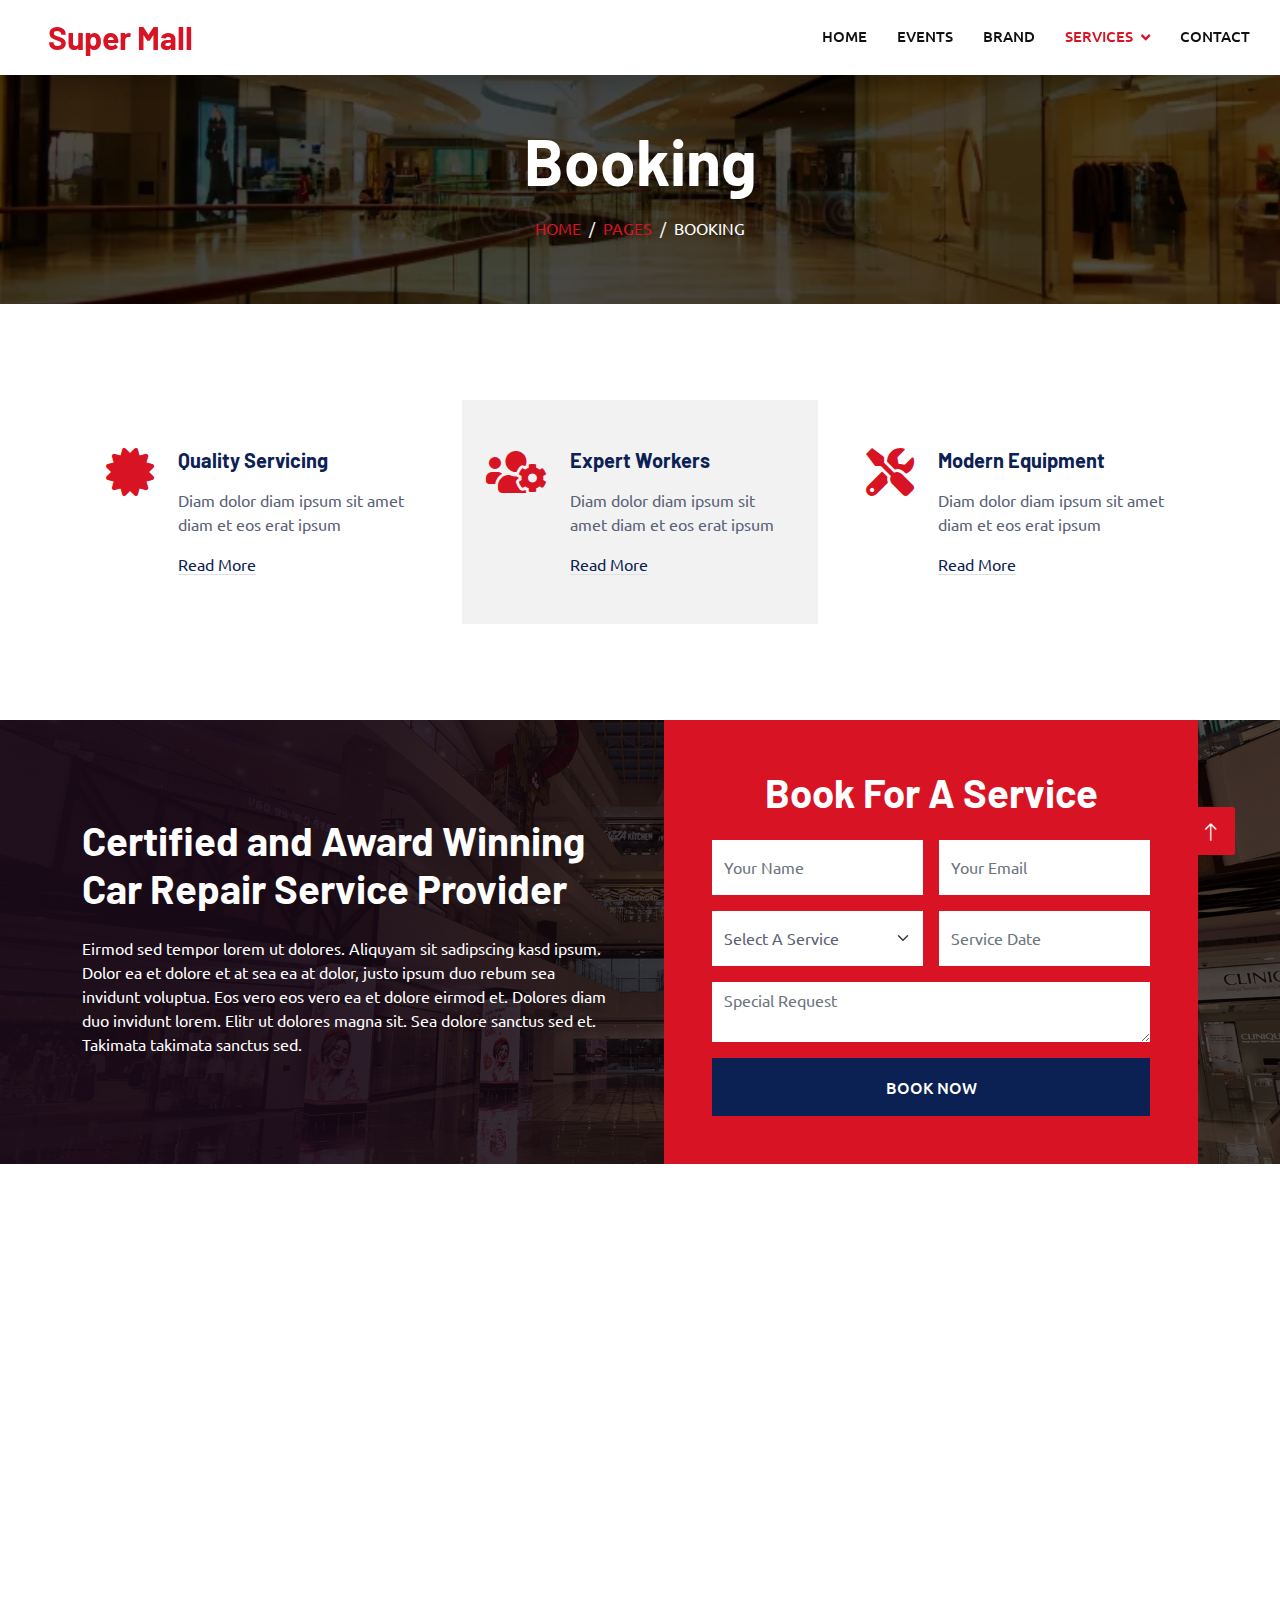
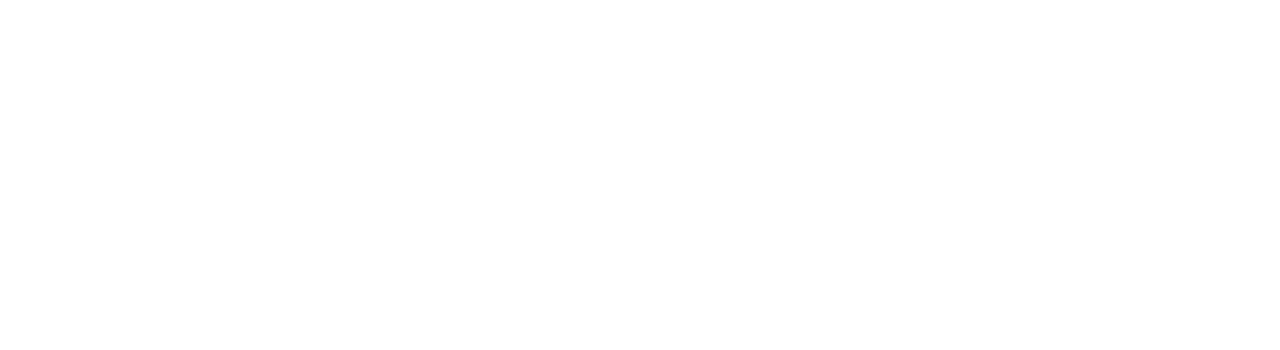
<file: booking.html>
<!DOCTYPE html>
<html lang="en">

<head>
    <meta charset="utf-8">
    <title>Mall-website-clone</title>
    <meta content="width=device-width, initial-scale=1.0" name="viewport">
    <meta content="" name="keywords">
    <meta content="" name="description">

    <!-- Favicon -->
    <link href="img/favicon.ico" rel="icon">

    <!-- Google Web Fonts -->
    <link rel="preconnect" href="https://fonts.googleapis.com">
    <link rel="preconnect" href="https://fonts.gstatic.com" crossorigin>
    <link href="https://fonts.googleapis.com/css2?family=Barlow:wght@600;700&family=Ubuntu:wght@400;500&display=swap" rel="stylesheet"> 

    <!-- Icon Font Stylesheet -->
    <link href="https://cdnjs.cloudflare.com/ajax/libs/font-awesome/5.10.0/css/all.min.css" rel="stylesheet">
    <link href="https://cdn.jsdelivr.net/npm/bootstrap-icons@1.4.1/font/bootstrap-icons.css" rel="stylesheet">

    <!-- Libraries Stylesheet -->
    <link href="lib/animate/animate.min.css" rel="stylesheet">
    <link href="lib/owlcarousel/assets/owl.carousel.min.css" rel="stylesheet">
    <link href="lib/tempusdominus/css/tempusdominus-bootstrap-4.min.css" rel="stylesheet" />

    <!-- Customized Bootstrap Stylesheet -->
    <link href="css/bootstrap.min.css" rel="stylesheet">

    <!-- Template Stylesheet -->
    <link href="css/style.css" rel="stylesheet">
</head>

<body>
    <!-- Spinner Start -->
    <div id="spinner" class="show bg-white position-fixed translate-middle w-100 vh-100 top-50 start-50 d-flex align-items-center justify-content-center">
        <div class="spinner-border text-primary" style="width: 3rem; height: 3rem;" role="status">
            <span class="sr-only">Loading...</span>
        </div>
    </div>
    <!-- Spinner End -->



    <!-- Navbar Start -->
    <nav class="navbar navbar-expand-lg bg-white navbar-light shadow sticky-top p-0">
        <a href="index.html" class="navbar-brand d-flex align-items-center px-4 px-lg-5">
            <h2 class="m-0 text-primary"><i class=""></i>Super Mall</h2>
        </a>
        <button type="button" class="navbar-toggler me-4" data-bs-toggle="collapse" data-bs-target="#navbarCollapse">
            <span class="navbar-toggler-icon"></span>
        </button>
        <div class="collapse navbar-collapse" id="navbarCollapse">
            <div class="navbar-nav ms-auto p-4 p-lg-0">
                <a href="index.html" class="nav-item nav-link">Home</a>
                <a href="Events.html" class="nav-item nav-link">Events</a>
                <a href="brand.html" class="nav-item nav-link">Brand</a>
                <div class="nav-item dropdown">
                    <a href="#" class="nav-link dropdown-toggle active" data-bs-toggle="dropdown">Services</a>
                    <div class="dropdown-menu fade-up m-0">
                        <a href="booking.html" class="dropdown-item active">Booking</a>
                        <a href="team.html" class="dropdown-item">Technicians</a>
                        <a href="testimonial.html" class="dropdown-item">Testimonial</a>
                    </div>
                </div>
                <a href="contact.html" class="nav-item nav-link">Contact</a>
            </div>
           
        </div>
    </nav>
    <!-- Navbar End -->


    <!-- Page Header Start -->
    <div class="container-fluid page-header mb-5 p-0" style="background-image: url(img/events.webp);">
        <div class="container-fluid page-header-inner py-5">
            <div class="container text-center">
                <h1 class="display-3 text-white mb-3 animated slideInDown">Booking</h1>
                <nav aria-label="breadcrumb">
                    <ol class="breadcrumb justify-content-center text-uppercase">
                        <li class="breadcrumb-item"><a href="#">Home</a></li>
                        <li class="breadcrumb-item"><a href="#">Pages</a></li>
                        <li class="breadcrumb-item text-white active" aria-current="page">Booking</li>
                    </ol>
                </nav>
            </div>
        </div>
    </div>
    <!-- Page Header End -->


    <!-- Service Start -->
    <div class="container-xxl py-5">
        <div class="container">
            <div class="row g-4">
                <div class="col-lg-4 col-md-6 wow fadeInUp" data-wow-delay="0.1s">
                    <div class="d-flex py-5 px-4">
                        <i class="fa fa-certificate fa-3x text-primary flex-shrink-0"></i>
                        <div class="ps-4">
                            <h5 class="mb-3">Quality Servicing</h5>
                            <p>Diam dolor diam ipsum sit amet diam et eos erat ipsum</p>
                            <a class="text-secondary border-bottom" href="">Read More</a>
                        </div>
                    </div>
                </div>
                <div class="col-lg-4 col-md-6 wow fadeInUp" data-wow-delay="0.3s">
                    <div class="d-flex bg-light py-5 px-4">
                        <i class="fa fa-users-cog fa-3x text-primary flex-shrink-0"></i>
                        <div class="ps-4">
                            <h5 class="mb-3">Expert Workers</h5>
                            <p>Diam dolor diam ipsum sit amet diam et eos erat ipsum</p>
                            <a class="text-secondary border-bottom" href="">Read More</a>
                        </div>
                    </div>
                </div>
                <div class="col-lg-4 col-md-6 wow fadeInUp" data-wow-delay="0.5s">
                    <div class="d-flex py-5 px-4">
                        <i class="fa fa-tools fa-3x text-primary flex-shrink-0"></i>
                        <div class="ps-4">
                            <h5 class="mb-3">Modern Equipment</h5>
                            <p>Diam dolor diam ipsum sit amet diam et eos erat ipsum</p>
                            <a class="text-secondary border-bottom" href="">Read More</a>
                        </div>
                    </div>
                </div>
            </div>
        </div>
    </div>
    <!-- Service End -->


    <!-- Booking Start -->
    <div class="container-fluid bg-secondary booking my-5 wow fadeInUp" data-wow-delay="0.1s">
        <div class="container">
            <div class="row gx-5">
                <div class="col-lg-6 py-5">
                    <div class="py-5">
                        <h1 class="text-white mb-4">Certified and Award Winning Car Repair Service Provider</h1>
                        <p class="text-white mb-0">Eirmod sed tempor lorem ut dolores. Aliquyam sit sadipscing kasd ipsum. Dolor ea et dolore et at sea ea at dolor, justo ipsum duo rebum sea invidunt voluptua. Eos vero eos vero ea et dolore eirmod et. Dolores diam duo invidunt lorem. Elitr ut dolores magna sit. Sea dolore sanctus sed et. Takimata takimata sanctus sed.</p>
                    </div>
                </div>
                <div class="col-lg-6">
                    <div class="bg-primary h-100 d-flex flex-column justify-content-center text-center p-5 wow zoomIn" data-wow-delay="0.6s">
                        <h1 class="text-white mb-4">Book For A Service</h1>
                        <form>
                            <div class="row g-3">
                                <div class="col-12 col-sm-6">
                                    <input type="text" class="form-control border-0" placeholder="Your Name" style="height: 55px;">
                                </div>
                                <div class="col-12 col-sm-6">
                                    <input type="email" class="form-control border-0" placeholder="Your Email" style="height: 55px;">
                                </div>
                                <div class="col-12 col-sm-6">
                                    <select class="form-select border-0" style="height: 55px;">
                                        <option selected>Select A Service</option>
                                        <option value="1">Service 1</option>
                                        <option value="2">Service 2</option>
                                        <option value="3">Service 3</option>
                                    </select>
                                </div>
                                <div class="col-12 col-sm-6">
                                    <div class="date" id="date1" data-target-input="nearest">
                                        <input type="text"
                                            class="form-control border-0 datetimepicker-input"
                                            placeholder="Service Date" data-target="#date1" data-toggle="datetimepicker" style="height: 55px;">
                                    </div>
                                </div>
                                <div class="col-12">
                                    <textarea class="form-control border-0" placeholder="Special Request"></textarea>
                                </div>
                                <div class="col-12">
                                    <button class="btn btn-secondary w-100 py-3" type="submit">Book Now</button>
                                </div>
                            </div>
                        </form>
                    </div>
                </div>
            </div>
        </div>
    </div>
    <!-- Booking End -->


    <!-- Call To Action Start -->
    <div class="container-xxl py-5 wow fadeInUp" data-wow-delay="0.1s">
        <div class="container">
            <div class="row g-4">
                <div class="col-lg-8 col-md-6">
                    <h6 class="text-primary text-uppercase">// Call To Action //</h6>
                    <h1 class="mb-4">Have Any Pre Booking Question?</h1>
                    <p class="mb-0">Lorem diam ea sit dolor labore. Clita et dolor erat sed est lorem sed et sit. Diam sed duo magna erat et stet clita ea magna ea sed, sit labore magna lorem tempor justo rebum dolores. Eos dolor sea erat amet et, lorem labore lorem at dolores. Stet ea ut justo et, clita et et ipsum diam.</p>
                </div>
                <div class="col-lg-4 col-md-6">
                    <div class="bg-primary d-flex flex-column justify-content-center text-center h-100 p-4">
                        <h3 class="text-white mb-4"><i class="fa fa-phone-alt me-3"></i>+012 345 6789</h3>
                        <a href="" class="btn btn-secondary py-3 px-5">Contact Us<i class="fa fa-arrow-right ms-3"></i></a>
                    </div>
                </div>
            </div>
        </div>
    </div>
    <!-- Call To Action End -->


    <!-- Footer Start -->
    <div class="container-fluid bg-dark text-light footer pt-5 mt-5 wow fadeIn" data-wow-delay="0.1s">
        <div class="container py-5">
            <div class="row g-5">
                <div class="col-lg-3 col-md-6">
                    <h4 class="text-light mb-4">Address</h4>
                    <p class="mb-2"><i class="fa fa-map-marker-alt me-3"></i>123 Street, New York, USA</p>
                    <p class="mb-2"><i class="fa fa-phone-alt me-3"></i>+012 345 67890</p>
                    <p class="mb-2"><i class="fa fa-envelope me-3"></i>info@example.com</p>
                    <div class="d-flex pt-2">
                        <a class="btn btn-outline-light btn-social" href=""><i class="fab fa-twitter"></i></a>
                        <a class="btn btn-outline-light btn-social" href=""><i class="fab fa-facebook-f"></i></a>
                        <a class="btn btn-outline-light btn-social" href=""><i class="fab fa-youtube"></i></a>
                        <a class="btn btn-outline-light btn-social" href=""><i class="fab fa-linkedin-in"></i></a>
                    </div>
                </div>
                <div class="col-lg-3 col-md-6">
                    <h4 class="text-light mb-4">Opening Hours</h4>
                    <h6 class="text-light">Monday - Friday:</h6>
                    <p class="mb-4">09.00 AM - 09.00 PM</p>
                    <h6 class="text-light">Saturday - Sunday:</h6>
                    <p class="mb-0">09.00 AM - 12.00 PM</p>
                </div>
                <div class="col-lg-3 col-md-6">
                    <h4 class="text-light mb-4">Services</h4>
                    <a class="btn btn-link" href="">Online movies tickets</a>
                    <a class="btn btn-link" href="">Voucher offers</a>
                    <a class="btn btn-link" href="">Shopping offers</a>
                    <a class="btn btn-link" href="">Security</a>
                    <a class="btn btn-link" href="">Foods</a>
                </div>
                <div class="col-lg-3 col-md-6">
                    <h4 class="text-light mb-4">Newsletter</h4>
                    <p>Dolor amet sit justo amet elitr clita ipsum elitr est.</p>
                    <div class="position-relative mx-auto" style="max-width: 400px;">
                        <input class="form-control border-0 w-100 py-3 ps-4 pe-5" type="text" placeholder="Your email">
                        <button type="button" class="btn btn-primary py-2 position-absolute top-0 end-0 mt-2 me-2">SignUp</button>
                    </div>
                </div>
            </div>
        </div>
        <div class="container">
            <div class="copyright">
                <div class="row">
                    <div class="col-md-6 text-center text-md-start mb-3 mb-md-0">
                        &copy; <a class="border-bottom" href="#">Your Site Name</a>, All Right Reserved.

                        <!--/*** This template is free as long as you keep the footer author’s credit link/attribution link/backlink. If you'd like to use the template without the footer author’s credit link/attribution link/backlink, you can purchase the Credit Removal License from "https://htmlcodex.com/credit-removal". Thank you for your support. ***/-->
                        Designed By <a class="border-bottom" href="https://htmlcodex.com">HTML Codex</a>
                    </div>
                    <div class="col-md-6 text-center text-md-end">
                        <div class="footer-menu">
                            <a href="">Home</a>
                            <a href="">Cookies</a>
                            <a href="">Help</a>
                            <a href="">FQAs</a>
                        </div>
                    </div>
                </div>
            </div>
        </div>
    </div>
    <!-- Footer End -->


    <!-- Back to Top -->
    <a href="#" class="btn btn-lg btn-primary btn-lg-square back-to-top"><i class="bi bi-arrow-up"></i></a>


    <!-- JavaScript Libraries -->
    <script src="https://code.jquery.com/jquery-3.4.1.min.js"></script>
    <script src="https://cdn.jsdelivr.net/npm/bootstrap@5.0.0/dist/js/bootstrap.bundle.min.js"></script>
    <script src="lib/wow/wow.min.js"></script>
    <script src="lib/easing/easing.min.js"></script>
    <script src="lib/waypoints/waypoints.min.js"></script>
    <script src="lib/counterup/counterup.min.js"></script>
    <script src="lib/owlcarousel/owl.carousel.min.js"></script>
    <script src="lib/tempusdominus/js/moment.min.js"></script>
    <script src="lib/tempusdominus/js/moment-timezone.min.js"></script>
    <script src="lib/tempusdominus/js/tempusdominus-bootstrap-4.min.js"></script>

    <!-- Template Javascript -->
    <script src="js/main.js"></script>
</body>

</html>
</file>
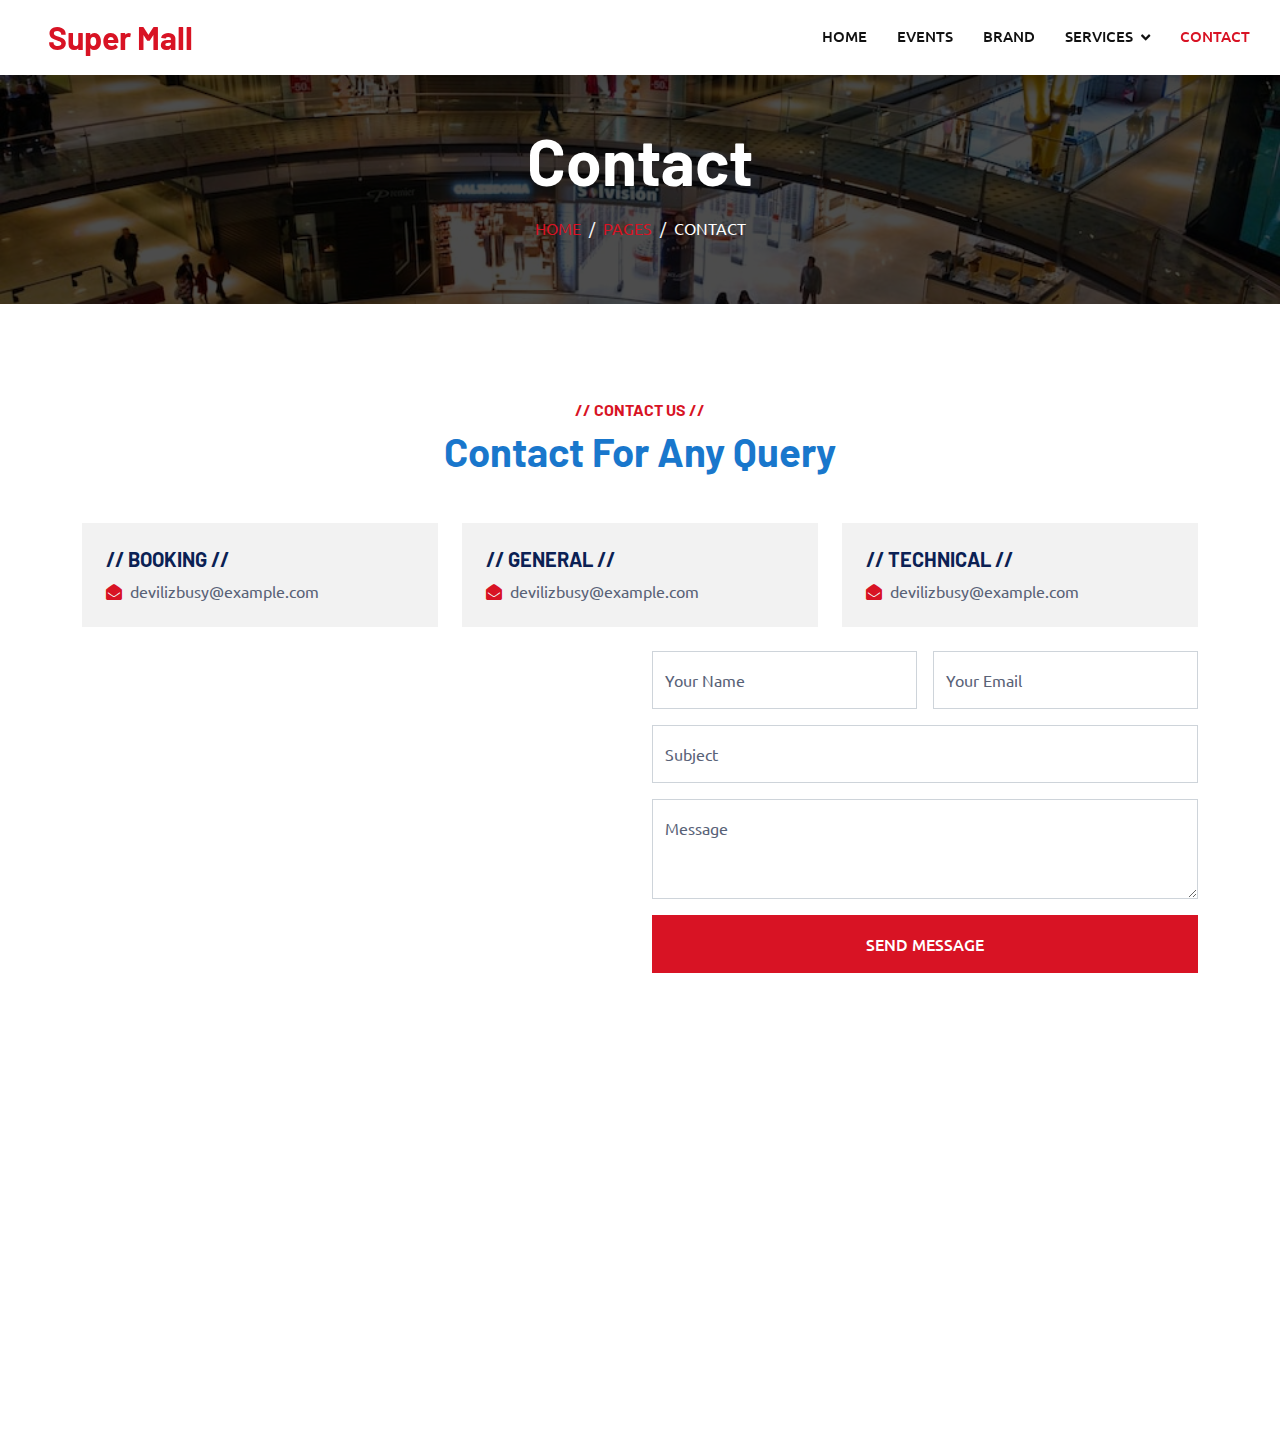
<file: contact.html>
<!DOCTYPE html>
<html lang="en">

<head>
    <meta charset="utf-8">
    <title>Mall-website-clone</title>
    <meta content="width=device-width, initial-scale=1.0" name="viewport">
    <meta content="" name="keywords">
    <meta content="" name="description">

    <!-- Favicon -->
    <link href="img/favicon.ico" rel="icon">

    <!-- Google Web Fonts -->
    <link rel="preconnect" href="https://fonts.googleapis.com">
    <link rel="preconnect" href="https://fonts.gstatic.com" crossorigin>
    <link href="https://fonts.googleapis.com/css2?family=Barlow:wght@600;700&family=Ubuntu:wght@400;500&display=swap" rel="stylesheet">

    <!-- Icon Font Stylesheet -->
    <link href="https://cdnjs.cloudflare.com/ajax/libs/font-awesome/5.10.0/css/all.min.css" rel="stylesheet">
    <link href="https://cdn.jsdelivr.net/npm/bootstrap-icons@1.4.1/font/bootstrap-icons.css" rel="stylesheet">

    <!-- Libraries Stylesheet -->
    <link href="lib/animate/animate.min.css" rel="stylesheet">
    <link href="lib/owlcarousel/assets/owl.carousel.min.css" rel="stylesheet">
    <link href="lib/tempusdominus/css/tempusdominus-bootstrap-4.min.css" rel="stylesheet" />

    <!-- Customized Bootstrap Stylesheet -->
    <link href="css/bootstrap.min.css" rel="stylesheet">

    <!-- Template Stylesheet -->
    <link href="css/style.css" rel="stylesheet">
</head>

<body>
    <!-- Spinner Start -->
    <div id="spinner" class="show bg-white position-fixed translate-middle w-100 vh-100 top-50 start-50 d-flex align-items-center justify-content-center">
        <div class="spinner-border text-primary" style="width: 3rem; height: 3rem;" role="status">
            <span class="sr-only">Loading...</span>
        </div>
    </div>
    <!-- Spinner End -->




    <!-- Navbar Start -->
    <nav class="navbar navbar-expand-lg bg-white navbar-light shadow sticky-top p-0">
        <a href="index.html" class="navbar-brand d-flex align-items-center px-4 px-lg-5">
            <h2 class="m-0 text-primary"><i class=""></i>Super Mall</h2>
        </a>
        <button type="button" class="navbar-toggler me-4" data-bs-toggle="collapse" data-bs-target="#navbarCollapse">
            <span class="navbar-toggler-icon"></span>
        </button>
        <div class="collapse navbar-collapse" id="navbarCollapse">
            <div class="navbar-nav ms-auto p-4 p-lg-0">
                <a href="index.html" class="nav-item nav-link">Home</a>
                <a href="Events.html" class="nav-item nav-link">Events</a>
                <a href="brand.html" class="nav-item nav-link">Brand</a>
                <div class="nav-item dropdown">
                    <a href="#" class="nav-link dropdown-toggle" data-bs-toggle="dropdown">Services</a>
                    <div class="dropdown-menu fade-up m-0">
                        <a href="booking.html" class="dropdown-item">Booking</a>
                        <a href="team.html" class="dropdown-item">Technicians</a>
                        <a href="testimonial.html" class="dropdown-item">Testimonial</a>
                    </div>
                </div>
                <a href="contact.html" class="nav-item nav-link active">Contact</a>
            </div>

        </div>
    </nav>
    <!-- Navbar End -->


    <!-- Page Header Start -->
    <div class="container-fluid page-header mb-5 p-0" style="background-image: url(img/mall-image-3.jfif);">
        <div class="container-fluid page-header-inner py-5">
            <div class="container text-center">
                <h1 class="display-3 text-white mb-3 animated slideInDown">Contact</h1>
                <nav aria-label="breadcrumb">
                    <ol class="breadcrumb justify-content-center text-uppercase">
                        <li class="breadcrumb-item"><a href="#">Home</a></li>
                        <li class="breadcrumb-item"><a href="#">Pages</a></li>
                        <li class="breadcrumb-item text-white active" aria-current="page">Contact</li>
                    </ol>
                </nav>
            </div>
        </div>
    </div>
    <!-- Page Header End -->


    <!-- Contact Start -->
    <div class="container-xxl py-5">
        <div class="container">
            <div class="text-center wow fadeInUp" data-wow-delay="0.1s">
                <h6 class="text-primary text-uppercase">// Contact Us //</h6>
                <h1 class="mb-5">Contact For Any Query</h1>
            </div>
            <div class="row g-4">
                <div class="col-12">
                    <div class="row gy-4">
                        <div class="col-md-4">
                            <div class="bg-light d-flex flex-column justify-content-center p-4">
                                <h5 class="text-uppercase">// Booking //</h5>
                                <p class="m-0"><i class="fa fa-envelope-open text-primary me-2"></i>devilizbusy@example.com</p>
                            </div>
                        </div>
                        <div class="col-md-4">
                            <div class="bg-light d-flex flex-column justify-content-center p-4">
                                <h5 class="text-uppercase">// General //</h5>
                                <p class="m-0"><i class="fa fa-envelope-open text-primary me-2"></i>devilizbusy@example.com</p>
                            </div>
                        </div>
                        <div class="col-md-4">
                            <div class="bg-light d-flex flex-column justify-content-center p-4">
                                <h5 class="text-uppercase">// Technical //</h5>
                                <p class="m-0"><i class="fa fa-envelope-open text-primary me-2"></i>devilizbusy@example.com</p>
                            </div>
                        </div>
                    </div>
                </div>
                <div class="col-md-6 wow fadeIn" data-wow-delay="0.1s">
                    <iframe class="position-relative rounded w-100 h-100" src="https://www.google.com/maps/embed?pb=!1m18!1m12!1m3!1d3001156.4288297426!2d-78.01371936852176!3d42.72876761954724!2m3!1f0!2f0!3f0!3m2!1i1024!2i768!4f13.1!3m3!1m2!1s0x4ccc4bf0f123a5a9%3A0xddcfc6c1de189567!2sNew%20York%2C%20USA!5e0!3m2!1sen!2sbd!4v1603794290143!5m2!1sen!2sbd"
                        frameborder="0" style="min-height: 350px; border:0;" allowfullscreen="" aria-hidden="false" tabindex="0"></iframe>
                </div>
                <div class="col-md-6">
                    <div class="wow fadeInUp" data-wow-delay="0.2s">

                        <form action="https://api.web3forms.com/submit" method="POST">
                            <div class="row g-3">
                                <div class="col-md-6">
                                    <input type="hidden" name="access_key" value="fd2f092d-ae9e-4be7-868c-8b6a0837e6c8">
                                    <div class="form-floating">
                                        <input type="text" class="form-control" id="name" placeholder="Your Name">
                                        <label for="name">Your Name</label>
                                    </div>
                                </div>
                                <div class="col-md-6">
                                    <div class="form-floating">
                                        <input type="email" class="form-control" id="email" placeholder="Your Email">
                                        <label for="email">Your Email</label>
                                    </div>
                                </div>
                                <div class="col-12">
                                    <div class="form-floating">
                                        <input type="text" class="form-control" id="subject" placeholder="Subject">
                                        <label for="subject">Subject</label>
                                    </div>
                                </div>
                                <div class="col-12">
                                    <div class="form-floating">
                                        <textarea class="form-control" placeholder="Leave a message here" id="message" style="height: 100px"></textarea>
                                        <label for="message">Message</label>
                                    </div>
                                </div>
                                <div class="col-12">
                                    <button class="btn btn-primary w-100 py-3" type="submit">Send Message</button>
                                </div>
                            </div>
                        </form>
                    </div>
                </div>
            </div>
        </div>
    </div>
    <!-- Contact End -->


    <!-- Footer Start -->
    <div class="container-fluid bg-dark text-light footer pt-5 mt-5 wow fadeIn" data-wow-delay="0.1s">
        <div class="container py-5">
            <div class="row g-5">
                <div class="col-lg-3 col-md-6">
                    <h4 class="text-light mb-4">Address</h4>
                    <p class="mb-2"><i class="fa fa-map-marker-alt me-3"></i>India</p>
                    <p class="mb-2"><i class="fa fa-phone-alt me-3"></i>+9112345679098</p>
                    <p class="mb-2"><i class="fa fa-envelope me-3"></i>devilizbusy@example.com</p>
                    <div class="d-flex pt-2">
                        <a class="btn btn-outline-light btn-social" href=""><i class="fab fa-twitter"></i></a>
                        <a class="btn btn-outline-light btn-social" href=""><i class="fab fa-facebook-f"></i></a>
                        <a class="btn btn-outline-light btn-social" href=""><i class="fab fa-youtube"></i></a>
                        <a class="btn btn-outline-light btn-social" href=""><i class="fab fa-linkedin-in"></i></a>
                    </div>
                </div>
                <div class="col-lg-3 col-md-6">
                    <h4 class="text-light mb-4">Opening Hours</h4>
                    <h6 class="text-light">Monday - Friday:</h6>
                    <p class="mb-4">09.00 AM - 06.00 PM</p>
                    <h6 class="text-light">Saturday - Sunday:</h6>
                    <p class="mb-0">09.00 AM - 12.00 PM</p>
                </div>
                <div class="col-lg-3 col-md-6">
                    <h4 class="text-light mb-4">Services</h4>
                    <a class="btn btn-link" href="">Online movies tickets</a>
                    <a class="btn btn-link" href="">Voucher offers</a>
                    <a class="btn btn-link" href="">Shopping offers</a>
                    <a class="btn btn-link" href="">Security</a>
                    <a class="btn btn-link" href="">Foods</a>
                </div>
                <div class="col-lg-3 col-md-6">
                    <h4 class="text-light mb-4">Newsletter</h4>
                    <p>Dolor amet sit justo amet elitr clita ipsum elitr est.</p>
                    <div class="position-relative mx-auto" style="max-width: 400px;">
                        <input class="form-control border-0 w-100 py-3 ps-4 pe-5" type="text" placeholder="Your email">
                        <button type="button" class="btn btn-primary py-2 position-absolute top-0 end-0 mt-2 me-2">SignUp</button>
                    </div>
                </div>
            </div>
        </div>

        <!-- Footer End -->


        <!-- Back to Top -->
        <a href="#" class="btn btn-lg btn-primary btn-lg-square back-to-top"><i class="bi bi-arrow-up"></i></a>


        <!-- JavaScript Libraries -->
        <script src="https://code.jquery.com/jquery-3.4.1.min.js"></script>
        <script src="https://cdn.jsdelivr.net/npm/bootstrap@5.0.0/dist/js/bootstrap.bundle.min.js"></script>
        <script src="lib/wow/wow.min.js"></script>
        <script src="lib/easing/easing.min.js"></script>
        <script src="lib/waypoints/waypoints.min.js"></script>
        <script src="lib/counterup/counterup.min.js"></script>
        <script src="lib/owlcarousel/owl.carousel.min.js"></script>
        <script src="lib/tempusdominus/js/moment.min.js"></script>
        <script src="lib/tempusdominus/js/moment-timezone.min.js"></script>
        <script src="lib/tempusdominus/js/tempusdominus-bootstrap-4.min.js"></script>

        <!-- Template Javascript -->
        <script src="js/main.js"></script>
</body>

</html>
</file>
<file: css/style.css>
/********** Template CSS **********/

:root {
    --primary: #D81324;
    --secondary: #0B2154;
    --light: #F2F2F2;
    --dark: #111111;
}

.fw-medium {
    font-weight: 600 !important;
}

.back-to-top {
    position: fixed;
    display: none;
    right: 45px;
    bottom: 45px;
    z-index: 99;
}


/*** Spinner ***/

#spinner {
    opacity: 0;
    visibility: hidden;
    transition: opacity .5s ease-out, visibility 0s linear .5s;
    z-index: 99999;
}

#spinner.show {
    transition: opacity .5s ease-out, visibility 0s linear 0s;
    visibility: visible;
    opacity: 1;
}


/*** Button ***/

.btn {
    font-weight: 500;
    text-transform: uppercase;
    transition: .5s;
}

.btn.btn-primary,
.btn.btn-secondary {
    color: #FFFFFF;
}

.btn-square {
    width: 38px;
    height: 38px;
}

.btn-sm-square {
    width: 32px;
    height: 32px;
}

.btn-lg-square {
    width: 48px;
    height: 48px;
}

.btn-square,
.btn-sm-square,
.btn-lg-square {
    padding: 0;
    display: flex;
    align-items: center;
    justify-content: center;
    font-weight: normal;
    border-radius: 2px;
}


/*** Navbar ***/

.navbar .dropdown-toggle::after {
    border: none;
    content: "\f107";
    font-family: "Font Awesome 5 Free";
    font-weight: 900;
    vertical-align: middle;
    margin-left: 8px;
}

.navbar-light .navbar-nav .nav-link {
    margin-right: 30px;
    padding: 25px 0;
    color: #FFFFFF;
    font-size: 15px;
    text-transform: uppercase;
    outline: none;
}

.navbar-light .navbar-nav .nav-link:hover,
.navbar-light .navbar-nav .nav-link.active {
    color: var(--primary);
}

@media (max-width: 991.98px) {
    .navbar-light .navbar-nav .nav-link {
        margin-right: 0;
        padding: 10px 0;
    }
    .navbar-light .navbar-nav {
        border-top: 1px solid #EEEEEE;
    }
}

.navbar-light .navbar-brand,
.navbar-light a.btn {
    height: 75px;
}

.navbar-light .navbar-nav .nav-link {
    color: var(--dark);
    font-weight: 500;
}

.navbar-light.sticky-top {
    top: -100px;
    transition: .5s;
}

@media (min-width: 992px) {
    .navbar .nav-item .dropdown-menu {
        display: block;
        border: none;
        margin-top: 0;
        top: 150%;
        opacity: 0;
        visibility: hidden;
        transition: .5s;
    }
    .navbar .nav-item:hover .dropdown-menu {
        top: 100%;
        visibility: visible;
        transition: .5s;
        opacity: 1;
    }
}


/*** Header ***/

.carousel-caption {
    top: 0;
    left: 0;
    right: 0;
    bottom: 0;
    background: rgba(0, 0, 0, .7);
    z-index: 1;
}

.carousel-control-prev,
.carousel-control-next {
    width: 10%;
}

.carousel-control-prev-icon,
.carousel-control-next-icon {
    width: 3rem;
    height: 3rem;
}

@media (max-width: 768px) {
    #header-carousel .carousel-item {
        position: relative;
        min-height: 450px;
    }
    #header-carousel .carousel-item img {
        position: absolute;
        width: 100%;
        height: 100%;
        object-fit: cover;
    }
}

.page-header {
    background-position: center center;
    background-repeat: no-repeat;
    background-size: cover;
}

.page-header-inner {
    background: rgba(0, 0, 0, .7);
}

.breadcrumb-item+.breadcrumb-item::before {
    color: var(--light);
}


/*** Facts ***/

.fact {
    background: linear-gradient(rgba(0, 0, 0, .7), rgba(0, 0, 0, .7)), url(../img/elante-home-banner1.png);
    background-position: center center;
    background-repeat: no-repeat;
    background-size: cover;
}


/*** Service ***/

.service .nav .nav-link {
    background: var(--light);
    transition: .3s;
}

.service .nav .nav-link.active {
    background: var(--primary);
}

.service .nav .nav-link.active h4 {
    color: #FFFFFF !important;
}


/*** Booking ***/

.booking {
    background: linear-gradient(rgba(0, 0, 0, .7), rgba(0, 0, 0, .7)), url(../img/elante-home-banner3.png) center center no-repeat;
    background-size: cover;
}

.bootstrap-datetimepicker-widget.bottom {
    top: auto !important;
}

.bootstrap-datetimepicker-widget .table * {
    border-bottom-width: 0px;
}

.bootstrap-datetimepicker-widget .table th {
    font-weight: 500;
}

.bootstrap-datetimepicker-widget.dropdown-menu {
    padding: 10px;
    border-radius: 2px;
}

.bootstrap-datetimepicker-widget table td.active,
.bootstrap-datetimepicker-widget table td.active:hover {
    background: var(--primary);
}

.bootstrap-datetimepicker-widget table td.today::before {
    border-bottom-color: var(--primary);
}


/*** Team ***/

.team-item .team-overlay {
    display: flex;
    align-items: center;
    justify-content: center;
    background: var(--primary);
    transform: scale(0);
    transition: .5s;
}

.team-item:hover .team-overlay {
    transform: scale(1);
}

.team-item .team-overlay .btn {
    color: var(--primary);
    background: #FFFFFF;
}

.team-item .team-overlay .btn:hover {
    color: #FFFFFF;
    background: var(--secondary)
}


/*** Testimonial ***/

.testimonial-carousel .owl-item .testimonial-text,
.testimonial-carousel .owl-item.center .testimonial-text * {
    transition: .5s;
}

.testimonial-carousel .owl-item.center .testimonial-text {
    background: var(--primary) !important;
}

.testimonial-carousel .owl-item.center .testimonial-text * {
    color: #FFFFFF !important;
}

.testimonial-carousel .owl-dots {
    margin-top: 24px;
    display: flex;
    align-items: flex-end;
    justify-content: center;
}

.testimonial-carousel .owl-dot {
    position: relative;
    display: inline-block;
    margin: 0 5px;
    width: 15px;
    height: 15px;
    border: 1px solid #CCCCCC;
    transition: .5s;
}

.testimonial-carousel .owl-dot.active {
    background: var(--primary);
    border-color: var(--primary);
}


/*** Footer ***/

.footer {
    background: linear-gradient(rgba(0, 0, 0, .9), rgba(0, 0, 0, .9)), url(../img/elante-home-banner4.png) center center no-repeat;
    background-size: cover;
}

.footer .btn.btn-social {
    margin-right: 5px;
    width: 35px;
    height: 35px;
    display: flex;
    align-items: center;
    justify-content: center;
    color: var(--light);
    border: 1px solid #FFFFFF;
    border-radius: 35px;
    transition: .3s;
}

.footer .btn.btn-social:hover {
    color: var(--primary);
}

.footer .btn.btn-link {
    display: block;
    margin-bottom: 5px;
    padding: 0;
    text-align: left;
    color: #FFFFFF;
    font-size: 15px;
    font-weight: normal;
    text-transform: capitalize;
    transition: .3s;
}

.footer .btn.btn-link::before {
    position: relative;
    content: "\f105";
    font-family: "Font Awesome 5 Free";
    font-weight: 900;
    margin-right: 10px;
}

.footer .btn.btn-link:hover {
    letter-spacing: 1px;
    box-shadow: none;
}

.footer .copyright {
    padding: 25px 0;
    font-size: 15px;
    border-top: 1px solid rgba(256, 256, 256, .1);
}

.footer .copyright a {
    color: var(--light);
}

.footer .footer-menu a {
    margin-right: 15px;
    padding-right: 15px;
    border-right: 1px solid rgba(255, 255, 255, .3);
}

.footer .footer-menu a:last-child {
    margin-right: 0;
    padding-right: 0;
    border-right: none;
}


/* other projects start */


/*--------------------------------------------------------------
# Counts
--------------------------------------------------------------*/

.counts {
    background: #c90dda;
    padding: 70px 0 60px;
}

.counts .count-box {
    padding: 30px 30px 25px 30px;
    width: 100%;
    position: relative;
    text-align: center;
    background: #fff;
}

.counts .count-box i {
    position: absolute;
    top: -25px;
    left: 50%;
    transform: translateX(-50%);
    font-size: 20px;
    background: #1977cc;
    color: #fff;
    border-radius: 50px;
    display: inline-flex;
    align-items: center;
    justify-content: center;
    width: 48px;
    height: 48px;
}

.counts .count-box span {
    font-size: 36px;
    display: block;
    font-weight: 600;
    color: #082744;
}

.counts .count-box p {
    padding: 0;
    margin: 0;
    font-family: "Raleway", sans-serif;
    font-size: 14px;
}


/*--------------------------------------------------------------
# Services
--------------------------------------------------------------*/

.services .icon-box {
    text-align: center;
    border: 1px solid #d5e1ed;
    padding: 80px 20px;
    transition: all ease-in-out 0.3s;
}

.services .icon-box .icon {
    margin: 0 auto;
    width: 64px;
    height: 64px;
    background: #1977cc;
    border-radius: 5px;
    transition: all 0.3s ease-out 0s;
    display: flex;
    align-items: center;
    justify-content: center;
    margin-bottom: 20px;
    transform-style: preserve-3d;
}

.services .icon-box .icon i {
    color: #fff;
    font-size: 28px;
}

.services .icon-box .icon::before {
    position: absolute;
    content: "";
    left: -8px;
    top: -8px;
    height: 100%;
    width: 100%;
    background: #badaf7;
    border-radius: 5px;
    transition: all 0.3s ease-out 0s;
    transform: translateZ(-1px);
}

.services .icon-box h4 {
    font-weight: 700;
    margin-bottom: 15px;
    font-size: 24px;
}

.services .icon-box h4 a {
    color: #2c4964;
}

.services .icon-box p {
    line-height: 24px;
    font-size: 14px;
    margin-bottom: 0;
}

.services .icon-box:hover {
    background: #1977cc;
    border-color: #1977cc;
}

.services .icon-box:hover .icon {
    background: #fff;
}

.services .icon-box:hover .icon i {
    color: #1977cc;
}

.services .icon-box:hover .icon::before {
    background: #3291e6;
}

.services .icon-box:hover h4 a,
.services .icon-box:hover p {
    color: #fff;
}


/* button */

.button {
    text-align: center;
    padding: 2%;
}


/* Others projects end */


/* Recent Blog Posts Section  start*/

.recent-posts .post-box {
    transition: 0.3s;
    height: 100%;
    overflow: hidden;
    position: relative;
    display: flex;
    flex-direction: column;
}

.recent-posts .post-box .post-img {
    overflow: hidden;
    position: relative;
}

.recent-posts .post-box .post-img img {
    transition: 0.5s;
}

.recent-posts .post-box .meta {
    margin-top: 15px;
}

.recent-posts .post-box .meta .post-date {
    font-size: 15px;
    font-weight: 400;
    color: var(--color-primary);
}

.recent-posts .post-box .meta .post-author {
    font-size: 15px;
    font-weight: 400;
    color: var(--color-secondary);
}

.recent-posts .post-box .post-title {
    font-size: 18px;
    color: var(--color-secondary);
    font-weight: 700;
    margin: 15px 0 0 0;
    position: relative;
    transition: 0.3s;
}

.recent-posts .post-box p {
    margin: 15px 0 0 0;
    color: rgba(27, 47, 69, 0.7);
}

.recent-posts .post-box .readmore {
    display: flex;
    align-items: center;
    font-weight: 600;
    line-height: 1;
    transition: 0.3s;
    margin-top: 15px;
}

.recent-posts .post-box .readmore i {
    line-height: 0;
    margin-left: 4px;
    font-size: 18px;
}

.recent-posts .post-box:hover .post-title {
    color: var(--color-primary);
}

.recent-posts .post-box:hover .post-img img {
    transform: scale(1.1);
}


/* End Recent Blog Posts Section */


/* Change image on click start */

.features .nav-tabs {
    border: 0;
}

.features .nav-link {
    border: 0;
    padding: 25px 20px;
    color: var(--color-secondary);
    box-shadow: 5px 5px 25px rgba(var(--color-secondary-rgb), 0.15);
    border-radius: 0;
    display: flex;
    align-items: center;
    justify-content: center;
    flex-direction: column;
    transition: 0s;
    cursor: pointer;
    height: 100%;
}

.features .nav-link i {
    font-size: 32px;
    line-height: 0;
}

.features .nav-link h4 {
    font-size: 20px;
    font-weight: 600;
    margin: 10px 0 0 0;
    color: var(--color-secondary);
}

.features .nav-link:hover {
    color: var(--color-primary);
}

.features .nav-link.active {
    transition: 0.3s;
    background: var(--color-secondary) linear-gradient(rgba(var(--color-primary-rgb), 0.95), rgba(var(--color-primary-rgb), 0.6));
    border-color: var(--color-primary);
}

.features .nav-link.active h4 {
    color: var(--color-white);
}

.features .nav-link.active i {
    color: var(--color-white) !important;
}

.features .tab-content {
    margin-top: 30px;
}

.features .tab-pane.active {
    animation: fadeIn 0.5s ease-out;
}

.features .tab-pane h3 {
    font-weight: 600;
    font-size: 36px;
    color: var(--color-secondary);
}

.features .tab-pane ul {
    list-style: none;
    padding: 0;
}

.features .tab-pane ul li {
    padding-bottom: 10px;
}

.features .tab-pane ul i {
    font-size: 24px;
    margin-right: 4px;
    color: var(--color-primary);
}

.features .tab-pane p:last-child {
    margin-bottom: 0;
}

@keyframes fadeIn {
    0% {
        opacity: 0;
    }
    100% {
        opacity: 1;
    }
}
/* Change image on click end */

/* change font align start*/
.section-title{
    text-align: center;
    padding: 2%;
}
.section-title h2{
    color: #1977cc;

}
.section-title p{
    color: black;
}

.section-header{
    text-align: center;
    padding: 2%;
}
.section-header h2 {
    color: #1977cc;
}

.text-center {
    text-align: center;
}
.text-center h1 {
    color: #1977cc;
}
/* change font align end */
</file>
